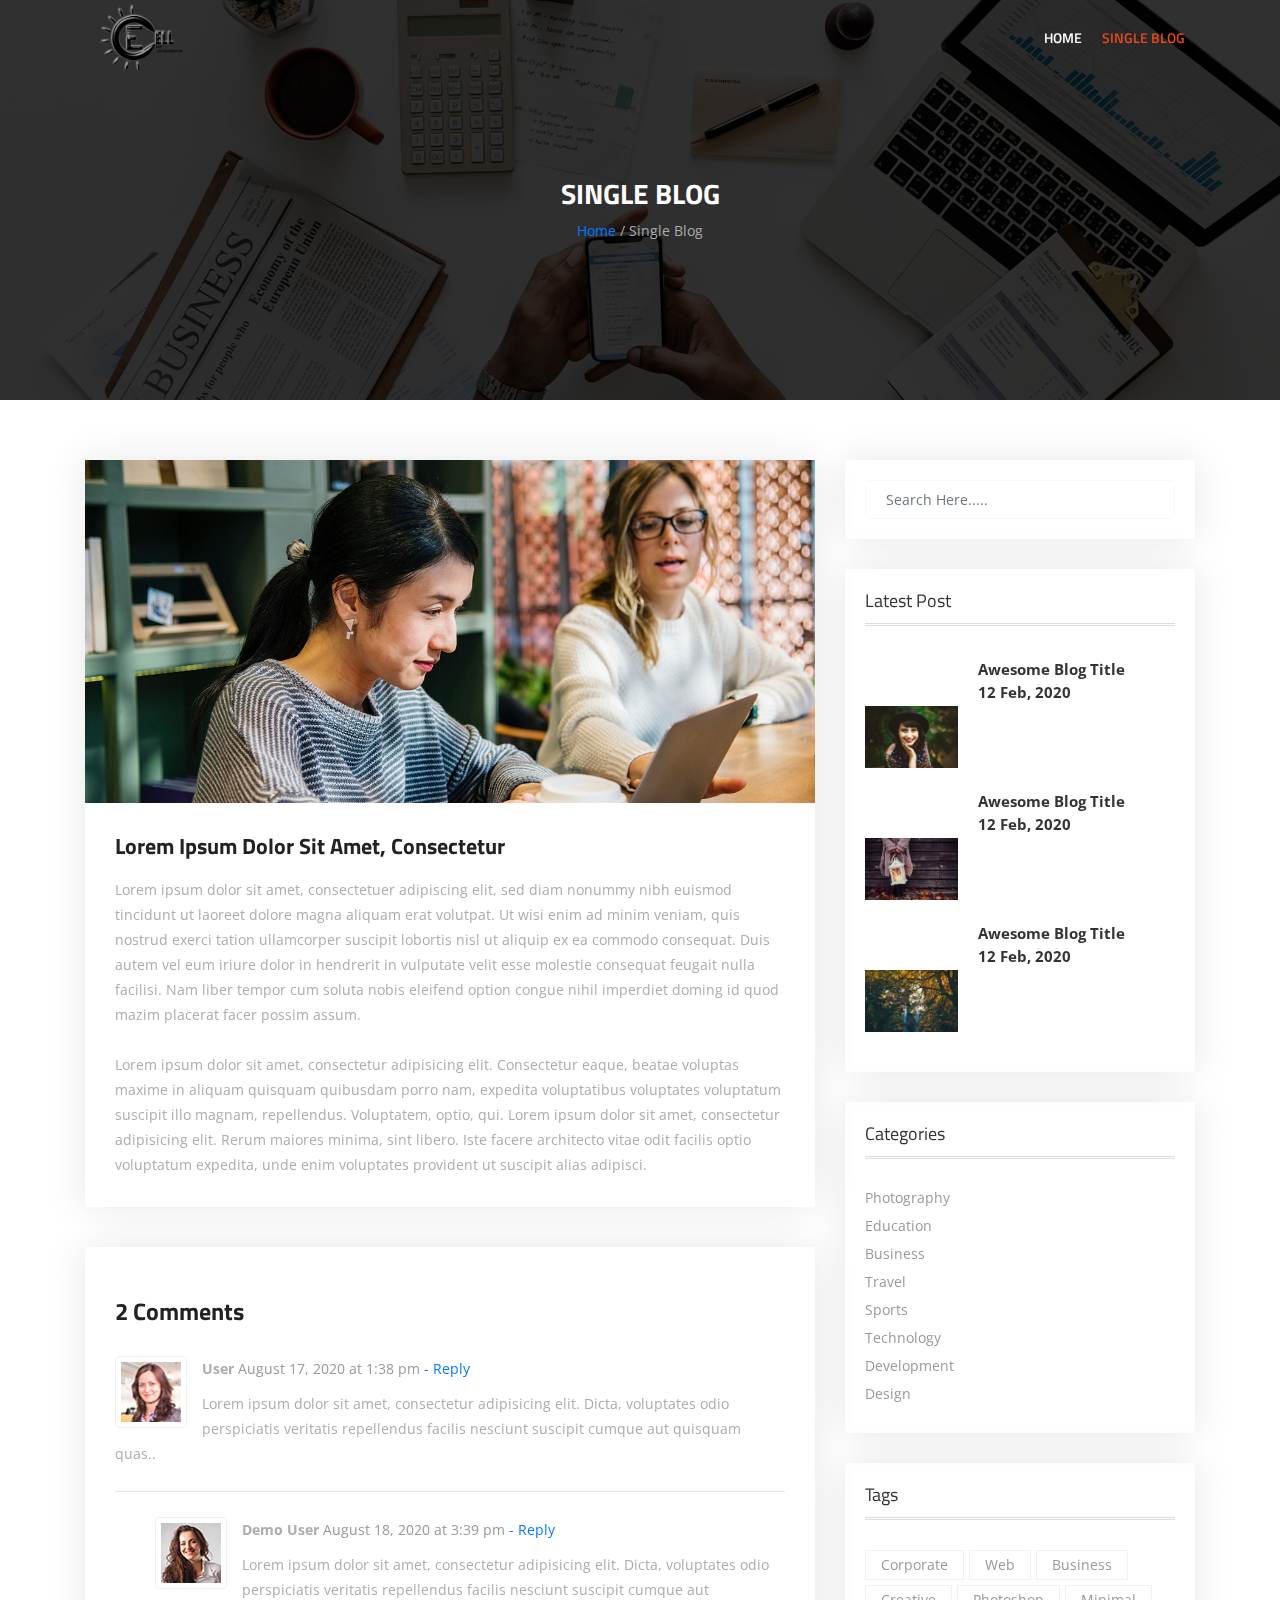
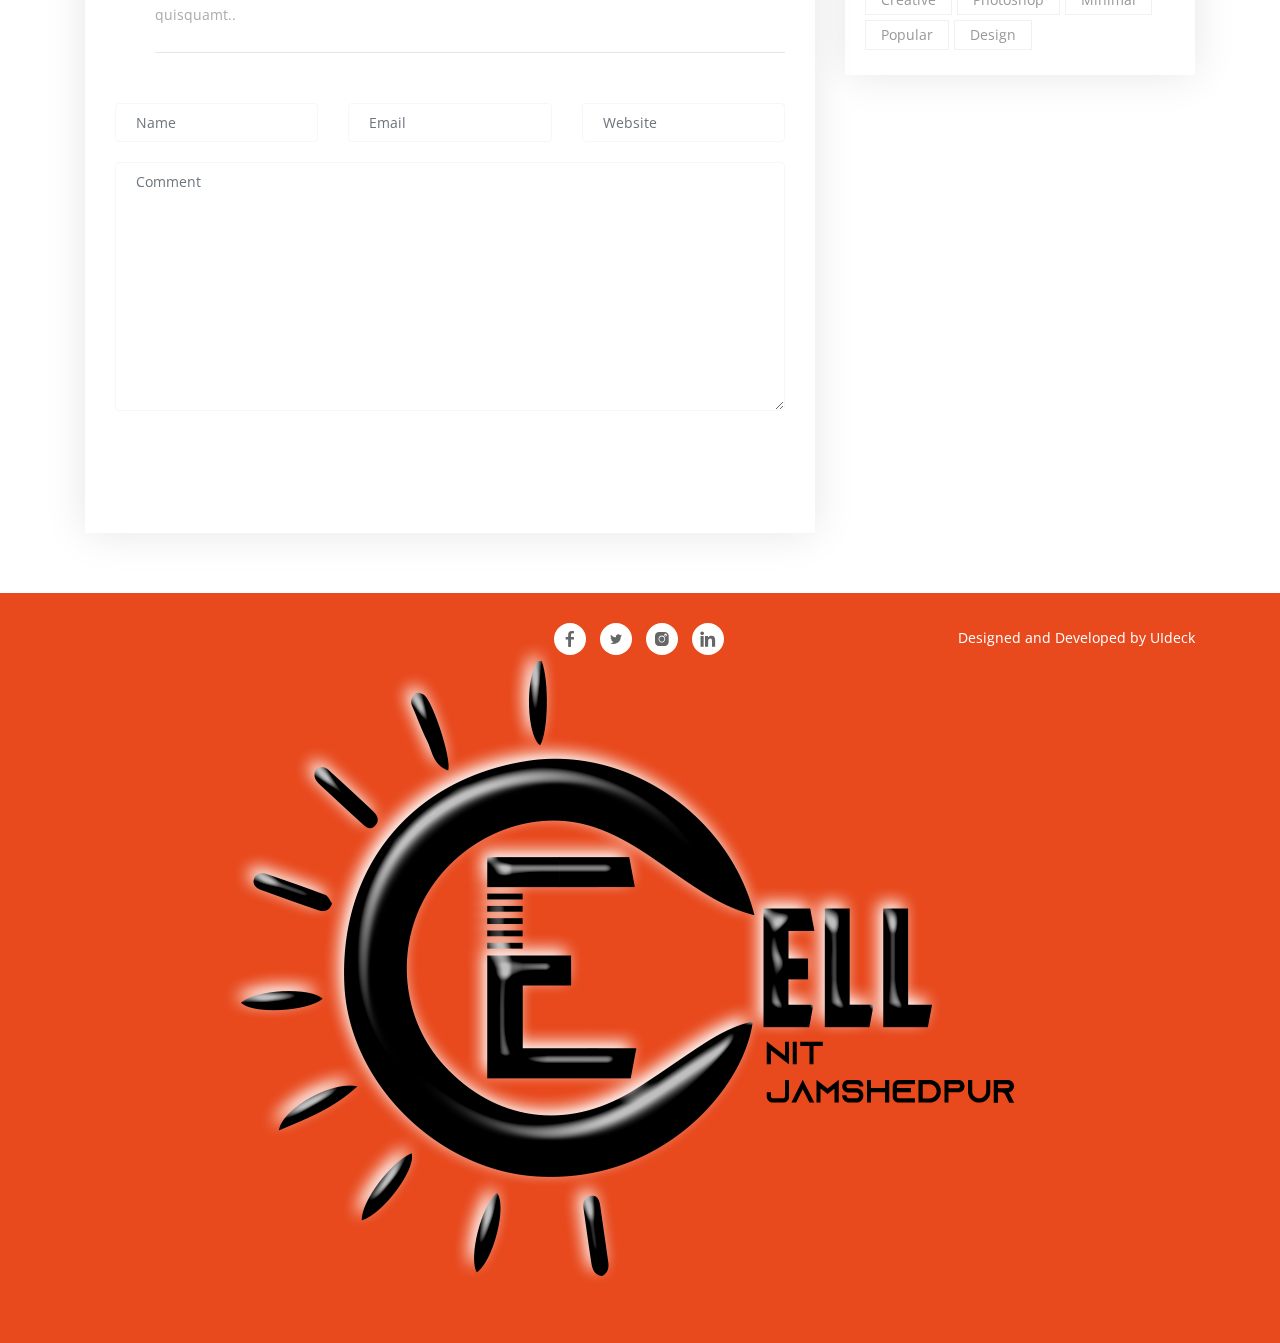
<file: single-post.html>
<!DOCTYPE html>
<html lang="en">
  <head>
    <!-- Required meta tags -->
    <meta charset="utf-8">
    <meta name="viewport" content="width=device-width, initial-scale=1, shrink-to-fit=no">

    <title>Stack - Bootstrap 4 Business Template</title>

    <!-- Bootstrap CSS -->
    <link rel="stylesheet" href="assets/css/bootstrap.min.css" >
    <!-- Icon -->
    <link rel="stylesheet" href="assets/fonts/line-icons.css">
    <!-- Slicknav -->
    <link rel="stylesheet" href="assets/css/slicknav.css">
    <!-- Owl carousel -->
    <link rel="stylesheet" href="assets/css/owl.carousel.min.css">
    <link rel="stylesheet" href="assets/css/owl.theme.css">
    
    <link rel="stylesheet" href="assets/css/magnific-popup.css">
    <link rel="stylesheet" href="assets/css/nivo-lightbox.css">
    <!-- Animate -->
    <link rel="stylesheet" href="assets/css/animate.css">
    <!-- Main Style -->
    <link rel="stylesheet" href="assets/css/main.css">
    <!-- Responsive Style -->
    <link rel="stylesheet" href="assets/css/responsive.css">

  </head>
  <body>

    <!-- Header Section Start -->
    <header id="hero-area">    
      <!-- Navbar Start -->
      <nav class="navbar navbar-expand-md bg-inverse fixed-top scrolling-navbar">
        <div class="container">
          <!-- Brand and toggle get grouped for better mobile display -->
          <a href="index.html" class="navbar-brand"><img src="assets/img/logo.png" height=75.5em alt=""></a>       
          <button class="navbar-toggler" type="button" data-toggle="collapse" data-target="#navbarCollapse" aria-controls="navbarCollapse" aria-expanded="false" aria-label="Toggle navigation">
            <i class="lni-menu"></i>
          </button>
          <div class="collapse navbar-collapse menu-white" id="navbarCollapse">
            <ul class="navbar-nav mr-auto w-100 justify-content-end clearfix">
              <li class="nav-item">
                <a class="nav-link" href="index.html">Home</a>
              </li> 
              <li class="nav-item">
                <a class="nav-link active" href="single-post.html">Single Blog</a>
              </li>  
            </ul>
          </div>
        </div>
      </nav>               
    </header>
    <!-- Header Section End --> 

    <!-- Page header Start -->
    <section class="page-header">
      <div class="container">      
        <div class="row justify-content-md-center">
          <div class="col-md-12">
            <div class="breadcrumb-wrapper text-center">
              <h2>Single Blog</h2>
              <p><a href="index.html">Home </a>/ Single Blog</p>
            </div>
          </div>
        </div> 
      </div> 
    </section>
    <!-- Page header End -->
    
    <!-- Blog Section Start  -->
    <div id="blog-single">
      <div class="container">
        <div class="row">
          <div class="col-lg-8 col-md-12 col-xs-12">
            <div class="blog-post">
              <div class="post-thumb">
                <img src="assets/img/blog/blog-1-big.jpg" alt="">
              </div>
              <div class="post-content">
                <h3>Lorem Ipsum Dolor Sit Amet, Consectetur</h3>
                <p>Lorem ipsum dolor sit amet, consectetuer adipiscing elit, sed diam nonummy nibh euismod tincidunt ut laoreet dolore magna aliquam erat volutpat. Ut wisi enim ad minim veniam, quis nostrud exerci tation ullamcorper suscipit lobortis nisl ut aliquip ex ea commodo consequat. Duis autem vel eum iriure dolor in hendrerit in vulputate velit esse molestie consequat feugait nulla facilisi. Nam liber tempor cum soluta nobis eleifend option congue nihil imperdiet doming id quod mazim placerat facer possim assum.</p>
                <br>
                <p>Lorem ipsum dolor sit amet, consectetur adipisicing elit. Consectetur eaque, beatae voluptas maxime in aliquam quisquam quibusdam porro nam, expedita voluptatibus voluptates voluptatum suscipit illo magnam, repellendus. Voluptatem, optio, qui. Lorem ipsum dolor sit amet, consectetur adipisicing elit. Rerum maiores minima, sint libero. Iste facere architecto vitae odit facilis optio voluptatum expedita, unde enim voluptates provident ut suscipit alias adipisci.</p>          
              </div>
            </div>
            <div class="blog-comment">
                <h4>2 Comments</h4>
                <ul class="comment-list">
                  <li class="comment">
                    <div class="the-comment">
                      <div class="avatar">
                        <img src="assets/img/blog/avater-1.jpg" alt="">
                      </div>
                      <div class="comment-box">
                        <div class="comment-author">
                          <strong>User</strong><span class="meta"> August 17, 2020 at 1:38 pm</span><a class="comment-reply-link" href="#"> - Reply</a>
                        </div>
                        <div class="comment-text">
                          <p>Lorem ipsum dolor sit amet, consectetur adipisicing elit. Dicta, voluptates odio perspiciatis veritatis repellendus facilis nesciunt suscipit cumque aut quisquam quas..</p>
                        </div>
                      </div>
                    </div>
                    
                    <ul class="children">
                      <li class="comment">
                        <div class="the-comment">
                          <div class="avatar">
                            <img src="assets/img/blog/avater-2.jpg" alt="">
                          </div>
                          <div class="comment-box">
                            <div class="comment-author">
                              <strong>Demo User</strong> <span class="meta">August 18, 2020 at 3:39 pm</span><a class="comment-reply-link" href="#"> - Reply</a>
                            </div>
                            <div class="comment-text">
                              <p>Lorem ipsum dolor sit amet, consectetur adipisicing elit. Dicta, voluptates odio perspiciatis veritatis repellendus facilis nesciunt suscipit cumque aut quisquamt..</p>
                            </div>
                          </div>
                        </div>
                      </li>
                    </ul>
                  </li>
                </ul>
              <form id="comment-form">
                <div class="row">
                  <div class="col-md-4">
                    <div class="form-group">
                      <input type="text" class="form-control" id="name" name="name" placeholder="Name">
                    </div>                                 
                  </div>
                  <div class="col-md-4">
                    <div class="form-group">
                      <input type="text" class="form-control" id="Email" name="Email" placeholder="Email">
                    </div>                                 
                  </div>
                  <div class="col-md-4">
                    <div class="form-group">
                      <input type="text" class="form-control" id="Website" name="Website" placeholder="Website">
                    </div>                                 
                  </div>
                  <div class="col-md-12">
                    <div class="form-group"> 
                      <textarea class="form-control" id="message" placeholder="Comment" rows="11"></textarea>
                    </div>
                    <div class="submit-button">
                      <button class="btn btn-common" type="submit">Post comment</button>
                    </div>
                  </div>
                </div>
              </form>
            </div>
          </div>
          <div class="col-lg-4 col-md-12 col-xs-12">
            <div class="widgets">
              <div class="search-input single-widget">
                <input type="text" class="form-control" placeholder="Search Here.....">
              </div>
              <div class="widget-latest-post single-widget">
                <h4>Latest Post</h4>
                <ul class="latest-post">
                  <li class="single-latest-post">
                    <div class="latest-post-img">
                      <a href="#"><img src="assets/img/blog/1.jpg" class="img-fluid" alt="Blog-image"></a>
                    </div>
                    <h5><a href="single-blog.html">Awesome Blog Title</a></h5>
                    <p><a href="#">12 Feb, 2020</a></p>
                  </li>
                  <li class="single-latest-post">
                    <div class="latest-post-img">
                      <a href="#"><img src="assets/img/blog/2.jpg" class="img-fluid" alt="Blog-image"></a>
                    </div>
                    <h5><a href="single-blog.html">Awesome Blog Title</a></h5>
                    <p><a href="#">12 Feb, 2020</a></p>
                  </li>
                  <li class="single-latest-post">
                    <div class="latest-post-img">
                      <a href="#"><img src="assets/img/blog/3.jpg" class="img-fluid" alt="Blog-image"></a>
                    </div>
                    <h5><a href="single-blog.html">Awesome Blog Title</a></h5>
                    <p><a href="#">12 Feb, 2020</a></p>
                  </li>
                </ul>
              </div>
              <div class="categories single-widget">
                <h4>Categories</h4>
                <ul>
                  <li><a href="#">Photography</a></li>
                  <li><a href="#">Education</a></li>
                  <li><a href="#">Business</a></li>
                  <li><a href="#">Travel</a></li>
                  <li><a href="#">Sports</a></li>
                  <li><a href="#">Technology</a></li>
                  <li><a href="#">Development</a></li>
                  <li><a href="#">Design</a></li>
                </ul>
              </div>
              <div class="tags single-widget">
                <h4>Tags</h4>
                <ul>
                  <li><a href="#">Corporate</a></li>
                  <li><a href="#">Web</a></li>
                  <li><a href="#">Business</a></li>
                  <li><a href="#">Creative</a></li>
                  <li><a href="#">Photoshop</a></li>
                  <li><a href="#">Minimal</a></li>
                  <li><a href="#">Popular</a></li>
                  <li><a href="#">Design</a></li>
                </ul>
              </div>
            </div>
          </div>
        </div>
      </div>
    </div>
    <!-- Blog Section End  -->

    <!-- Copyright Section Start -->
    <div class="copyright">
      <div class="container">
        <div class="row">
          <div class="col-lg-4 col-md-3 col-xs-12">
            <div class="footer-logo">
              <img src="assets/img/logo.png" alt="">
            </div>
          </div>
          <div class="col-lg-4 col-md-4 col-xs-12">     
            <div class="social-icon text-center">
              <a class="facebook" href="#"><i class="lni-facebook-filled"></i></a>
              <a class="twitter" href="#"><i class="lni-twitter-filled"></i></a>
              <a class="instagram" href="#"><i class="lni-instagram-filled"></i></a>
              <a class="linkedin" href="#"><i class="lni-linkedin-filled"></i></a>
            </div>
          </div>
          <div class="col-lg-4 col-md-5 col-xs-12">
            <p class="float-right">Designed and Developed by <a href="http://uideck.com" rel="nofollow">UIdeck</a></p>
          </div> 
        </div>
      </div>
    </div>
    <!-- Copyright Section End -->

    <!-- Go to Top Link -->
    <a href="#" class="back-to-top">
      <i class="lni-arrow-up"></i>
    </a>
    
    <!-- Preloader -->
    <div id="preloader">
      <div class="loader" id="loader-1"></div>
    </div>
    <!-- End Preloader -->
    
    <!-- jQuery first, then Popper.js, then Bootstrap JS -->
    <script src="assets/js/jquery-min.js"></script>
    <script src="assets/js/popper.min.js"></script>
    <script src="assets/js/bootstrap.min.js"></script>
    <script src="assets/js/owl.carousel.min.js"></script>
    <script src="assets/js/jquery.mixitup.js"></script>
    <script src="assets/js/wow.js"></script>
    <script src="assets/js/jquery.nav.js"></script>
    <script src="assets/js/scrolling-nav.js"></script>
    <script src="assets/js/jquery.easing.min.js"></script>
    <script src="assets/js/jquery.counterup.min.js"></script>  
    <script src="assets/js/nivo-lightbox.js"></script>     
    <script src="assets/js/jquery.magnific-popup.min.js"></script>     
    <script src="assets/js/waypoints.min.js"></script>   
    <script src="assets/js/jquery.slicknav.js"></script>
    <script src="assets/js/main.js"></script>
    <script src="assets/js/form-validator.min.js"></script>
    <script src="assets/js/contact-form-script.min.js"></script>
      
  </body>
</html>
</file>
<file: assets/css/main.css>
@import url("https://fonts.googleapis.com/css?family=Open+Sans|Titillium+Web:600,700");
html {
  overflow-x: hidden;
}

body {
  background: #fff;
  font-size: 14px;
  font-weight: 400;
  font-family: 'Open Sans', sans-serif;
  -webkit-box-sizing: border-box;
  -moz-box-sizing: border-box;
  box-sizing: border-box;
  -webkit-font-smoothing: subpixel-antialiased;
  color: #abacae;
  line-height: 25px;
  -webkit-backface-visibility: hidden;
  backface-visibility: hidden;
  overflow-x: hidden;
}

h1, h2, h3, h4 {
  font-size: 38px;
  color: #222222;
  font-weight: 700;
  font-family: 'Titillium Web', sans-serif;
}

a {
  -webkit-transition: all 0.2s linear;
  -moz-transition: all 0.2s linear;
  -o-transition: all 0.2s linear;
  transition: all 0.2s linear;
}

.space-shower{
  margin:50px;
  min-height: 900px;
}
a:hover {
  text-decoration: none;
}

a a:focus {
  outline: none;
}

.container-team{
   margin-top: 100px;
   height:40%;

}

.bigg{
  font-size: 3rem;
}

#colr{
  color:#e8491d;
}
p {
  font-weight: 400;
  font-family: 'Open Sans', sans-serif;
  margin: 0px;
  font-size: 14px;
}

ul, ol {
  list-style: outside none none;
  margin: 0;
  padding: 0;
}

ul li, ol li {
  list-style: none;
}

a:not([href]):not([tabindex]) {
  color: #fff;
}

#subscript{
   padding: 3% 0% 2% 0%;
}
#team{
   background-color: #ebe7e7;
   opacity: 10%;
}
.img-fluid{
  margin-top:50px;
}
#smal{
  height:20%;
  width:20%;
  margin-bottom: 50px;
}

.nit-jsr{
  background-image: url("https://static.careers360.mobi/media/presets/720X480/colleges/social-media/media-gallery/146/2017/11/2/NIT-Jamshedpur-1.jpg");
  background-repeat: no-repeat;
  background-size: cover;
   background-position: center;
  filter: blur(0px);
  -webkit-filter: blur(0px);
}
.text-img{
  filter: none;
}
.mb-4{
  color:#fff;
  font-weight:bold;
  font-size: 1.1rem;
}

.greyish{
  color:gray;
  font-weight:bold;
}
.section-header {
  margin-bottom: 30px;
}

.section-header p {
  text: center;
  font-weight: 400;
  line-height: 26px;
}

.section-title {
  font-size: 30px;
  color: #222222;
  display: inline-block;
  font-weight: 700;
  text-transform: uppercase;
  position: relative;
}

.padding-none {
  padding: 0px;
}

.bg-gray {
  background-image: url("assets/img/bussiness.jpg");

}

.overlay {
  position: absolute;
  width: 100%;
  height: 100%;
  top: 0px;
  left: 0px;
  background: rgba(15, 17, 27, 0.8);
}

.btn {
  font-size: 14px;
  padding: 10px 30px;
  cursor: pointer;
  font-weight: 400;
  color: #fff;
  border-radius: 30px;
  -webkit-transition: all 0.2s linear;
  -moz-transition: all 0.2s linear;
  -o-transition: all 0.2s linear;
  transition: all 0.2s linear;
  display: inline-block;
}

.btn:focus,
.btn:active {
  box-shadow: none;
  outline: none;
  color: #fff;
}

.btn-common {
  background-color: #e8491d;
  position: relative;
  z-index: 1;
  text-transform: uppercase;
}

.btn-common:hover {
  color: #fff;
  background-color: #222;
  box-shadow: 0 6px 22px rgba(0, 0, 0, 0.1);
  transition: all .2s ease-in-out;
  -moz-transition: all .2s ease-in-out;
  -webkit-transition: all .2s ease-in-out;
}

.btn-border {
  color: #e8491d;
  background-color: transparent;
  border: 1px solid #e8491d;
  border-radius: 30px;
  text-transform: uppercase;
}

.btn-border:hover {
  color: #fff;
  border-color: #e8491d;
  background-color: #e8491d;
}

.btn-border:focus {
  color: #fff;
  border-color: #e8491d;
  background-color: #e8491d;
}

.btn-lg {
  padding: 14px 33px;
  text-transform: uppercase;
  font-size: 16px;
}

.btn-rm {
  padding: 7px 18px;
  text-transform: capitalize;
}

button:focus {
  outline: none !important;
}

.icon-close, .icon-check {
  color: #e8491d;
}

.social-icon a {
  color: #666;
  background: #fff;
  width: 32px;
  height: 32px;
  line-height: 34px;
  display: inline-block;
  text-align: center;
  border-radius: 100%;
  font-size: 16px;
  margin: 15px 6px 12px 4px;
  transition: all 0.3s ease-in-out 0s;
  -moz-transition: all 0.3s ease-in-out 0s;
  -webkit-transition: all 0.3s ease-in-out 0s;
  -o-transition: all 0.3s ease-in-out 0s;
}

.social-icon a:hover {
  color: #fff !important;
}

.social-icon .facebook:hover {
  background: #3b5999;
}

.social-icon .twitter:hover {
  background: #4A9CEC;
}

.social-icon .instagram:hover {
  background: #D6274D;
}

.social-icon .linkedin:hover {
  background: #1260A2;
}

.social-icon .google:hover {
  background: #CE332A;
}

/* ScrollToTop */
a.back-to-top {
  display: none;
  position: fixed;
  bottom: 18px;
  right: 15px;
  text-decoration: none;
}

a.back-to-top i {
  display: block;
  font-size: 22px;
  width: 40px;
  height: 40px;
  line-height: 40px;
  color: #fff;
  background: #e8491d;
  border-radius: 30px;
  text-align: center;
  transition: all 0.2s ease-in-out;
  -moz-transition: all 0.2s ease-in-out;
  -webkit-transition: all 0.2s ease-in-out;
  -o-transition: all 0.2s ease-in-out;
  box-shadow: 0 0 4px rgba(0, 0, 0, 0.14), 0 4px 8px rgba(0, 0, 0, 0.28);
}

a.back-to-top:hover, a.back-to-top:focus {
  text-decoration: none;
}

/* Preloader */
#preloader {
  position: fixed;
  top: 0;
  left: 0;
  right: 0;
  bottom: 0;
  background-color: #fff;
  z-index: 9999999;
}

.loader {
  top: 50%;
  width: 50px;
  height: 50px;
  border-radius: 100%;
  position: relative;
  margin: 0 auto;
}

#loader-1:before, #loader-1:after {
  content: "";
  position: absolute;
  top: -10px;
  left: -10px;
  width: 100%;
  height: 100%;
  border-radius: 100%;
  border: 7px solid transparent;
  border-top-color: #e8491d;
}

#loader-1:before {
  z-index: 100;
  animation: spin 1s infinite;
}

#loader-1:after {
  border: 7px solid #f2f2f2;
}

@keyframes spin {
  0% {
    -webkit-transform: rotate(0deg);
    -ms-transform: rotate(0deg);
    -o-transform: rotate(0deg);
    transform: rotate(0deg);
  }
  100% {
    -webkit-transform: rotate(360deg);
    -ms-transform: rotate(360deg);
    -o-transform: rotate(360deg);
    transform: rotate(360deg);
  }
}

.section-padding {
  padding: 60px 0;
}

hr {
  border-top: 1px dotted #ddd;
}

.feature-bg {
  background: #e8491d;
}

.text-wrapper {
  height: 100%;
  display: table;
  padding: 0 80px 0 100px;
}

.text-wrapper > div {
  vertical-align: middle;
  display: table-cell;
}

.feature-thumb {
  padding: 40px 0;
}

.feature-item {
  padding: 30px;
}

.feature-item .icon {
  float: left;
  border: 1px solid #fff;
  width: 80px;
  height: 80px;
  text-align: center;
  border-radius: 50%;
  transition: all .6s ease;
  -moz-transition: all .6s ease;
  -webkit-transition: all .6s ease;
}

.feature-item .icon i {
  font-size: 36px;
  color: #fff;
  line-height: 80px;
}

.feature-content {
  color: #fff;
  margin-left: 100px;
}

.feature-content h3 {
  color: #fff;
  text-transform: uppercase;
  font-size: 18px;
}

.feature-item:hover .icon {
  background: #fff;
}

.feature-item:hover .icon i {
  color: #e8491d;
}

/* Services Item */
.services-item {
  background: #fff;
  margin: 15px 0;
  padding: 30px;
  border-radius: 4px;
  text-align: left;
  box-shadow: 0px 0px 40px 0px rgba(0, 0, 0, 0.1);
  transition: all 0.3s ease-in-out 0s;
  -moz-transition: all 0.3s ease-in-out 0s;
  -webkit-transition: all 0.3s ease-in-out 0s;
  -o-transition: all 0.3s ease-in-out 0s;
}

.services-item .icon i {
  font-size: 42px;
  color: #e8491d;
}

.services-item .services-content h3 {
  font-weight: 600;
  text-transform: uppercase;
  margin-bottom: 10px;
}

.services-item .services-content h3 a {
  font-size: 18px;
  color: #35424a;
}

.services-item .services-content h3 a:hover {
  color: #e8491d;
}
.overdisp{
  max-height: 350px;
  overflow: hidden;
  text-overflow: ellipsis;
  padding-bottom: 100px;
}
/* .overdisp:hover{
  overflow: visible; 
  white-space: normal; 
  width: auto;
  position: relative;
  z-index: 3;
} */
.services-item:hover {
  box-shadow: 0 20px 30px 0 rgba(0, 0, 0, 0.08);
  background:wheat;
}

#back{
  background: url(assets/img/bussiness.jpg);
  background-position: center center;
  background-size: cover;
  position: relative;
  z-index: 1;
}


/* Container Outside Shape */
.container-outside {
  position: absolute;
  top: 0;
  right: 0;
  width: 47.1%;
  height: 100%;
  background: #e8491d;
  overflow: hidden;
}

.heading {
  padding-left: 30px;
}

.d-table {
  display: table;
  width: 100%;
  height: 100%;
}

.dt-cell {
  display: table-cell;
  vertical-align: middle;
}

.skill-area img {
  border-radius: 4px;
}

.skills-section {
  margin-top: 30px;
}

.skills-section .progress-box h5 {
  color: #222222;
  font-size: 14px;
  text-transform: uppercase;
  font-weight: 600;
}

.skills-section .progress {
  background: #f9f9f9;
  height: 10px;
  margin-bottom: 30px;
}

.skills-section .progress .progress-bar {
  background: #e8491d;
}

.navbar-brand {
  position: relative;
  padding: 0px;
}

.top-nav-collapse {
  background: #fff;
  z-index: 999999;
  top: 0px !important;
  box-shadow: 0px 3px 6px 3px rgba(0, 0, 0, 0.06);
  -webkit-animation-duration: 1s;
  animation-duration: 1s;
  background: #fff !important;
}

.top-nav-collapse .navbar-brand {
  top: 0px;
}

.top-nav-collapse .navbar-nav .nav-link {
  color: #35424a !important;
  margin-top: 0px !important;
  margin-bottom: 0px !important;
}

.top-nav-collapse .navbar-nav .nav-link:hover {
  cursor: pointer;
  color: #e8491d !important;
}

.top-nav-collapse .navbar-nav li.active a.nav-link {
  color: #e8491d !important;
}

.indigo {
  background: transparent;
}

.menu-bg {
  background: transparent;
}

.navbar-expand-md .navbar-nav .nav-link i {
  font-size: 14px;
  margin-left: 5px;
  vertical-align: middle;
  -webkit-transition: all 0.3s ease-in-out;
  -moz-transition: all 0.3s ease-in-out;
  transition: all 0.3s ease-in-out;
}

.navbar-expand-md .navbar-nav .nav-link {
  font-family: 'Titillium Web', sans-serif;
  color: #35424a;
  font-weight: 600;
  padding: 8px 10px;
  line-height: 40px;
  text-transform: uppercase;
  cursor: pointer;
  background: transparent;
  -webkit-transition: all 0.3s ease-in-out;
  -moz-transition: all 0.3s ease-in-out;
  transition: all 0.3s ease-in-out;
}

.navbar-expand-md .navbar-nav li a:hover,
.navbar-expand-md .navbar-nav li .active > a,
.navbar-expand-md .navbar-nav li a:focus {
  color: #e8491d;
  outline: none;
}

.navbar-expand-md .navbar-nav .active > .nav-link,
.navbar-expand-md .navbar-nav .nav-link.active,
.navbar-expand-md .navbar-nav .nav-link.open,
.navbar-expand-md .navbar-nav .open > .nav-link {
  color: #e8491d !important;
}

.navbar-expand-md .navbar-nav .nav-link:focus,
.navbar-expand-md .navbar-nav .nav-link:hover {
  color: #e8491d !important;
}

.navbar {
  padding: 0;
}

.navbar li.active a.nav-link {
  color: #e8491d;
}

.menu-white .navbar-nav .nav-link {
  color: #fff;
}

.dropdown-toggle::after {
  display: none;
}

.dropdown-menu {
  margin: 0;
  padding: 0;
  display: none;
  position: absolute;
  z-index: 99;
  min-width: 210px;
  background-color: #fff;
  white-space: nowrap;
  border-radius: 4px;
  -webkit-box-shadow: 0 6px 12px rgba(0, 0, 0, 0.175);
  box-shadow: 0 6px 12px rgba(0, 0, 0, 0.175);
  animation: fadeIn 0.4s;
  -webkit-animation: fadeIn 0.4s;
  -moz-animation: fadeIn 0.4s;
  -o-animation: fadeIn 0.4s;
  -ms-animation: fadeIn 0.4s;
}

.dropdown-menu:before {
  content: "";
  display: inline-block;
  position: absolute;
  bottom: 100%;
  left: 20%;
  margin-left: -5px;
  border-right: 10px solid transparent;
  border-left: 10px solid transparent;
  border-bottom: 10px solid #fff;
}

.dropdown:hover .dropdown-menu {
  display: block;
  position: absolute;
  text-align: left;
  top: 100%;
  border: none;
  animation: fadeIn 0.4s;
  -webkit-animation: fadeIn 0.4s;
  -moz-animation: fadeIn 0.4s;
  -o-animation: fadeIn 0.4s;
  -ms-animation: fadeIn 0.4s;
}

.dropdown .dropdown-menu .dropdown-item {
  width: 100%;
  padding: 10px 20px;
  font-size: 14px;
  color: #333;
  border-bottom: 1px solid #f1f1f1;
  text-decoration: none;
  display: inline-block;
  float: left;
  clear: both;
  position: relative;
  outline: 0;
  transition: all 0.3s ease-in-out;
  -webkit-transition: all 0.3s ease-in-out;
  -moz-transition: all 0.3s ease-in-out;
  -o-transition: all 0.3s ease-in-out;
  -ms-transition: all 0.3s ease-in-out;
}

.dropdown .dropdown-menu .dropdown-item:last-child {
  border-bottom: none;
  border-bottom-left-radius: 4px;
  border-bottom-right-radius: 4px;
}

.dropdown .dropdown-menu .dropdown-item:first-child {
  border-top-left-radius: 4px;
  border-top-right-radius: 4px;
}

.dropdown .dropdown-item:focus,
.dropdown .dropdown-item:hover,
.dropdown .dropdown-item.active {
  color: #e8491d;
  background: #f7f7f7;
}

.dropdown-item.active, .dropdown-item:active {
  background: transparent;
}

.fadeInUpMenu {
  -webkit-animation-name: fadeInUpMenu;
  animation-name: fadeInUpMenu;
}

/* ==========================================================================
3. Hero Area
========================================================================== */
#hero-area {
  color: #fff;
  overflow: hidden;
  position: relative;
  background: url(../img/hero-bg.png);
}

#hero-area .contents {
  padding: 50px 0px 50px;
}

#hero-area .contents .head-title {
  color: #35424a;
  text-transform: uppercase;
  font-size: 30px;
  line-height: 48px;
  font-weight: 700;
  margin-bottom: 30px;
}

/* Team Item */
.team-item:hover {
  box-shadow: 0 20px 30px 0 rgba(0, 0, 0, 0.08);
}

.team-item {
  margin: 15px 0;
  border-radius: 0px;
  box-shadow: 0px 0px 40px 0px rgba(0, 0, 0, 0.1);
  transition: all 0.3s ease-in-out 0s;
  -moz-transition: all 0.3s ease-in-out 0s;
  -webkit-transition: all 0.3s ease-in-out 0s;
  -o-transition: all 0.3s ease-in-out 0s;
}

.team-item .team-img {
  position: relative;
  cursor: pointer;
  overflow: hidden;
  border-radius: 0px;
}

.team-item .team-overlay {
  height: 100%;
  position: absolute;
  top: 0;
  background: rgba(255, 255, 255, 0.8);
  opacity: 0;
  width: 100%;
  border-radius: 0px;
  transition: all 0.3s ease-in-out 0s;
  -moz-transition: all 0.3s ease-in-out 0s;
  -webkit-transition: all 0.3s ease-in-out 0s;
  -o-transition: all 0.3s ease-in-out 0s;
}

.team-item .overlay-social-icon {
  color: #fff;
  top: 45%;
  position: absolute;
  display: table-cell;
  margin: 0 auto;
  width: 100%;
  transition: all 0.3s ease-in-out 0s;
  -moz-transition: all 0.3s ease-in-out 0s;
  -webkit-transition: all 0.3s ease-in-out 0s;
  -o-transition: all 0.3s ease-in-out 0s;
}

.team-item .overlay-social-icon .social-icons {
  padding-left: 0;
  transition: all 0.3s ease-in-out 0s;
  -moz-transition: all 0.3s ease-in-out 0s;
  -webkit-transition: all 0.3s ease-in-out 0s;
  -o-transition: all 0.3s ease-in-out 0s;
}

.team-item .overlay-social-icon .social-icons li {
  display: inline-block;
  margin: 0 4px;
}

.team-item .overlay-social-icon .social-icons li a {
  letter-spacing: 0px;
  outline: 0 !important;
}

.team-item .overlay-social-icon .social-icons li a i {
  font-size: 20px;
  color: #fff;
  width: 36px;
  height: 36px;
  background: #e8491d;
  display: block;
  border-radius: 30px;
  line-height: 36px;
  transition: all 0.3s ease-in-out 0s;
  -moz-transition: all 0.3s ease-in-out 0s;
  -webkit-transition: all 0.3s ease-in-out 0s;
  -o-transition: all 0.3s ease-in-out 0s;
}

.team-item .overlay-social-icon .social-icons li a:hover .lni-facebook-filled {
  background: #3B5998;
}

.team-item .overlay-social-icon .social-icons li a:hover .lni-twitter-filled {
  background: #00aced;
}

.team-item .overlay-social-icon .social-icons li a:hover .lni-instagram-filled {
  background: #fb3958;
}

.team-item .info-text {
  padding: 15px 20px;
  background: #fff;
}

.team-item .info-text h3 {
  font-size: 16px;
  text-transform: uppercase;
  font-weight: 700;
  margin-bottom: 5px;
}

.team-item .info-text h3 a {
  color: #333;
}

.team-item .info-text h3 a:hover {
  color: #e8491d;
}

.team-item .info-text p {
  margin: 0;
  color: #888;
}

.team-item:hover .team-overlay {
  opacity: 1;
}

/* ==========================================================================
 Counter Section Style
 ========================================================================== */
#counter {
  background: url(../img/count-bg.jpg);
  background-position: center center;
  background-size: cover;
  position: relative;
  z-index: 1;
}

#counter .counter-text {
  height: 100%;
  width: 100%;
  display: table;
}

#counter .counter-text > div {
  vertical-align: middle;
  display: table-cell;
}

#counter .counter-text h3 {
  font-size: 30px;
  font-weight: 700;
  margin-bottom: 20px;
}

#counter .counter-text .desc-text p {
  margin-bottom: 15px;
}

#counter .counter-box {
  padding: 20px 15px;
  background: rgba(255, 255, 255, 0.1) none repeat scroll 0 0;
  overflow: hidden;
  border-radius: 0px;
  box-shadow: 0px 9px 16px 0px rgba(225, 225, 225, 0.004);
  text-align: center;
  position: relative;
}

#counter .counter-box .icon-o {
  color: #fff;
  margin-bottom: 20px;
}

#counter .counter-box .icon-o i {
  font-size: 42px;
}

#counter .counter-box h3 {
  color: #fff;
  font-size: 30px;
  font-weight: 700;
  padding-bottom: 10px;
  position: relative;
  transition: all 0.4s ease-in-out;
  -moz-transition: all 0.4s ease-in-out;
  -webkit-transition: all 0.4s ease-in-out;
  -o-transition: all 0.4s ease-in-out;
}

#counter .counter-box h3:before {
  position: absolute;
  content: '';
  height: 1px;
  width: 45px;
  left: 50%;
  bottom: 0;
  -webkit-transform: translateX(-50%);
  transform: translateX(-50%);
  background-color: #e5e5e5;
}

#counter .counter-box p {
  color: #fff;
  font-size: 16px;
}

/* ==========================================================================
   Video promo Style
   ========================================================================== */
.video-promo {
  position: relative;
  background: url(../img/bg-video.jpg);
}

.video-promo .video-promo-content {
  color: #fff;
  margin-bottom: 15px;
}

.video-promo .video-promo-content .video-popup {
  width: 80px;
  height: 80px;
  background: transparent;
  line-height: 80px;
  text-align: center;
  border: 3px solid #fff;
  color: #fff;
  border-radius: 50%;
  display: inline-block;
  font-size: 26px;
}

.video-promo .video-promo-content .video-popup:hover {
  background: #fff;
  color: #e8491d;
  box-shadow: 0px 8px 9px 0px rgba(96, 94, 94, 0.17);
}

.video-promo .video-promo-content h2 {
  color: #fff;
  font-size: 30px;
  text-transform: uppercase;
}

.video-promo .video-promo-content p {
  color: #fff;
}

.client-item-wrapper {
  text-align: center;
  padding: 15px;
}

.client-item-wrapper img {
  opacity: 0.5;
  filter: grayscale(100%);
  -webkit-filter: grayscale(100%);
  filter: gray;
  transition: all .6s ease;
  -moz-transition: all .6s ease;
  -webkit-transition: all .6s ease;
}

.client-item-wrapper:hover img {
  opacity: 1;
  filter: grayscale(0%);
  -webkit-filter: grayscale(0%);
}

#latest .text-content {
  height: 100%;
  display: table;
  padding-left: 60px;
  padding-right: 120px;
}

#latest .text-content > div {
  vertical-align: middle;
  display: table-cell;
}

/* ==========================================================================
   Portfolio Section
   ========================================================================== */
#portfolios {
  background: #f9f9f9;
  filter:grayscale();
  
}

#portfolios .mix {
  padding: 0px;
}

#portfolios .portfolio-item {
  padding: 10px;
}

#portfolio .mix {
  display: none;
}

.controls {
  text-align: center;
  padding: 0px 0px 20px;
}

.controls .active {
  color: #e8491d !important;
  border-color: #e8491d;
  background: transparent;
}

.controls .btn {
  text-transform: uppercase;
  margin: 2px;
}

.controls:hover {
  color: #fff;
  cursor: pointer;
}

.shot-item {
  width: 100%;
  height: 100%;
  overflow: hidden;
  position: relative;
}

.shot-item img {
  width: 100%;
  height: 100%;
  transition: all .6s ease;
  -moz-transition: all .6s ease;
  -webkit-transition: all .6s ease;
}

.shot-item .single-content {
  background-color: rgba(22, 26, 39, 0.7);
  height: 100%;
  left: 0;
  opacity: 0;
  position: absolute;
  top: 0;
  transition: all .6s ease;
  -moz-transition: all .6s ease;
  -webkit-transition: all .6s ease;
  width: 100%;
}

.shot-item .single-content .fancy-table {
  display: table;
  height: 100%;
  left: 0;
  position: relative;
  top: 0;
  width: 100%;
  z-index: 2;
}

.shot-item .single-content .fancy-table .table-cell {
  display: table-cell;
  vertical-align: middle;
  text-align: center;
}

.shot-item .single-content .zoom-icon {
  margin-bottom: 15px;
}

.shot-item .single-content .zoom-icon a i {
  color: #fff;
  font-size: 22px;
  background: #e8491d;
  width: 48px;
  height: 48px;
  display: block;
  line-height: 48px;
  margin: 0 auto;
  border-radius: 30px;
}

.shot-item .single-content a {
  color: #fff;
  text-transform: uppercase;
  font-size: 20px;
  font-weight: 600;
  font-family: 'Titillium Web', sans-serif;
}

.shot-item:hover img {
  -webkit-transform: scale(1.1);
  -ms-transform: scale(1.1);
  transform: scale(1.1);
}

.shot-item:hover .single-content {
  opacity: 1;
}

.shot-item:hover .single-content a {
  margin-bottom: 0;
}

/* ==========================================================================
   Pricing Table Style
   ========================================================================== */
#pricing {
  text-align: center;
}

#pricing .title {
  padding-top: 25px;
  padding-bottom: 25px;
  background: #e8491d;
  border-top-right-radius: 4px;
  border-top-left-radius: 4px;
}

#pricing .title h3 {
  text-transform: uppercase;
  color: #fff;
  font-size: 18px;
  margin-bottom: 0px;
}

#pricing .table {
  margin-top: 15px;
  padding-bottom: 30px;
  border-radius: 4px;
  box-shadow: 0px 0px 40px 0px rgba(0, 0, 0, 0.1);
  -webkit-transition: all .3s linear;
  -moz-transition: all .3s linear;
  -ms-transition: all .3s linear;
  -o-transition: all .3s linear;
  transition: all .3s linear;
}

#pricing .table .icon {
  padding-top: 30px;
}

#pricing .table .icon i {
  color: #e8491d;
  font-size: 42px;
}

#pricing .table .pricing-header {
  position: relative;
  padding-bottom: 20px;
  text-align: center;
}

#pricing .table .pricing-header .price-value {
  font-family: 'Titillium Web', sans-serif;
  font-size: 30px;
  color: #222222;
  position: relative;
  text-align: center;
  font-weight: 700;
  padding: 30px 0;
  border-bottom: 1px solid #f1f1f1;
}

#pricing .table .pricing-header .price-value sup {
  font-size: 18px;
  font-weight: 600;
  top: -18px;
}

#pricing .table .pricing-header .price-value span {
  font-size: 14px;
  font-weight: 600;
}

#pricing .table .description {
  text-align: center;
  padding: 0px 50px;
  margin-bottom: 20px;
}

#pricing .table .description li {
  font-size: 14px;
  font-weight: 400;
  color: #abacae;
  padding-bottom: 15px;
}

#pricing .table:hover {
  background: #ffffff;
  box-shadow: 0 20px 30px 0 rgba(0, 0, 0, 0.08);
}

#pricing #active-tb {
  background: #ffffff;
  box-shadow: 0 20px 30px 0 rgba(0, 0, 0, 0.08);
}

#pricing #active-tb .title {
  background: #222222;
}

#pricing #active-tb .price-value {
  color: #e8491d;
}

#pricing #active-tb .btn-common {
  background: #222222;
}

#pricing .active {
  z-index: 99999;
}

/* ==========================================================================
  17. Blog 
   ========================================================================== */
#blog .blog-item-wrapper {
  background: #fff;
  border-radius: 4px;
  box-shadow: 0px 0px 40px 0px rgba(0, 0, 0, 0.1);
  -webkit-transition: transform 0.2s linear, -webkit-box-shadow 0.2s linear;
  -moz-transition: transform 0.2s linear, -moz-box-shadow 0.2s linear;
  transition: transform 0.2s linear, box-shadow 0.2s linear;
}

#blog .blog-item-wrapper:hover {
  box-shadow: 0 20px 30px 0 rgba(0, 0, 0, 0.08);
}

#blog .blog-item-wrapper:hover .blog-item-img:before {
  opacity: 1;
  height: 100%;
  width: 100%;
}

#blog .blog-item-img {
  position: relative;
  overflow: hidden;
  border-top-left-radius: 4px;
  border-top-right-radius: 4px;
}

#blog .blog-item-img img {
  width: 100%;
}

#blog .blog-item-text {
  padding: 20px;
}

#blog .blog-item-text h3 {
  font-size: 15px;
  font-weight: 600;
  display: block;
  text-transform: uppercase;
}

#blog .blog-item-text h3 a {
  color: #333;
}

#blog .blog-item-text h3 a:hover {
  color: #e8491d;
}

#blog .blog-item-text p {
  line-height: 25px;
  margin-bottom: 20px;
}

.meta-tags {
  margin-bottom: 10px;
}

.meta-tags span {
  color: #999;
  margin-right: 10px;
}

.meta-tags span i {
  margin-right: 5px;
}

.meta-tags span a {
  color: #999;
}

.meta-tags span a:hover {
  color: #e8491d;
}

.page-header {
  background-image: url(../img/page-header-bg.jpg);
  background-size: cover;
  background-position: center center;
  background-repeat: no-repeat;
  position: relative;
  height: 400px;
  width: 100%;
  margin: 0;
  padding: 0;
  z-index: 1;
}

.page-header::after {
  position: absolute;
  content: "";
  width: 100%;
  height: 100%;
  left: 0;
  top: 0;
  background-color: rgba(0, 0, 0, 0.8);
  z-index: -1;
}

.breadcrumb-wrapper {
  padding: 180px 0 100px;
}

.breadcrumb-wrapper h2 {
  color: #fff;
  font-size: 28px;
  font-weight: 700;
  line-height: 28px;
  margin-bottom: 10px;
  position: relative;
  text-transform: uppercase;
}

.breadcrumb-wrapper .breadcrumb-title p,
.breadcrumb-wrapper .breadcrumb-title a {
  color: #fff;
}

.breadcrumb-wrapper .breadcrumb-title p:hover,
.breadcrumb-wrapper .breadcrumb-title a:hover {
  color: #e8491d;
}

#blog-single {
  padding: 60px 0;
}

#blog-single .blog-post {
  background: #fff;
  box-shadow: 0px 0px 40px 0px rgba(0, 0, 0, 0.1);
  overflow: hidden;
  margin-bottom: 40px;
}

#blog-single .blog-post .post-thumb img {
  width: 100%;
}

#blog-single .blog-post .post-content {
  padding: 30px;
}

#blog-single .blog-post .post-content h3 {
  font-size: 22px;
  padding-bottom: 10px;
}

.blog-comment {
  background: #fff;
  box-shadow: 0px 0px 40px 0px rgba(0, 0, 0, 0.1);
  padding: 50px 30px;
  margin-top: 30px;
  overflow: hidden;
}

.blog-comment h4 {
  font-size: 24px;
  margin-bottom: 30px;
}

.blog-comment .comment-list {
  list-style: none;
  margin: 0;
  padding: 0;
  margin-bottom: 50px;
}

.blog-comment .comment-list .the-comment {
  border-bottom: 1px solid #e7e6e6;
  padding-bottom: 25px;
  margin-bottom: 25px;
}

.blog-comment .comment-list .children {
  padding-left: 40px;
}

.blog-comment .avatar {
  float: left;
  margin-right: 15px;
  padding: 5px;
  border-radius: 4px;
  background: #ffffff;
  border: 1px solid #f1f1f1;
}

.blog-comment .comment-author {
  margin-bottom: 10px;
}

.blog-comment .meta {
  margin-bottom: 10px;
  color: #999;
}

.post-meta {
  color: #fff;
  margin-top: 15px;
  margin-bottom: 15px;
}

.post-meta ul li {
  display: inline-block;
  margin-right: 8px;
  margin-left: 8px;
}

.post-meta ul li i {
  margin-right: 5px;
}

.post-meta ul li a {
  color: #fff;
}

.post-meta ul li a:hover {
  color: #e8491d;
}

.single-widget {
  margin-bottom: 30px;
}

.single-widget .form-control {
  margin-bottom: 0;
}

.single-widget {
  box-shadow: 0px 0px 40px 0px rgba(0, 0, 0, 0.1);
  padding: 20px;
}

.widget-latest-post h4,
.categories h4,
.tags h4 {
  color: #333333;
  font-size: 18px;
  font-weight: 400;
  letter-spacing: 0;
  line-height: 24px;
  margin-bottom: 30px;
  text-transform: capitalize;
  padding-bottom: 10px;
  border-bottom: 3px double #ddd;
}

.single-latest-post {
  margin-bottom: 20px;
  overflow: hidden;
}

.single-latest-post .latest-post-img {
  float: left;
  width: 30%;
  margin-right: 20px;
}

.single-latest-post a {
  color: #333333;
  font-size: 15px;
  line-height: 18px;
  font-weight: 700;
  letter-spacing: 0;
  text-transform: capitalize;
}

.single-latest-post h5 {
  margin-bottom: 0;
}

.single-latest-post a:hover {
  color: #e8491d;
}

.categories ul li {
  padding-bottom: 10px;
}

.categories ul li a {
  color: #999999;
  display: block;
  font-size: 14px;
  font-weight: 400;
  letter-spacing: 0;
  line-height: 18px;
}

.categories ul li a:hover {
  color: #e8491d;
}

.tags {
  width: 100%;
  display: inline-block;
}

.tags ul li a {
  color: #999;
  border: 1px solid #f1f1f1;
  padding: 5px 15px;
  margin: 0 5px 5px 0;
  font-size: 14px;
  font-weight: 400;
  letter-spacing: 0;
  line-height: 18px;
  display: block;
  float: left;
  -webkit-transition: all 0.3s ease 0s;
  -moz-transition: all 0.3s ease 0s;
  -o-transition: all 0.3s ease 0s;
  transition: all 0.3s ease 0s;
}

.tags ul li a:hover {
  background-color: #222222;
  border-color: #222222;
  color: #fff;
}

.testimonial {
  background: #34363a;
  position: relative;
  background: url(../img/testimonial.jpg);
}

.testimonial .section-title {
  color: #fff;
}

.testimonial p {
  color: #fff;
}

.testimonial-item {
  border-radius: 4px;
  text-align: center;
}

.testimonial-item .img-thumb {
  position: relative;
  margin: 15px 15px 15px 0;
}

.testimonial-item .img-thumb img {
  border-radius: 50%;
  display: inline-block;
  width: inherit;
  padding: 7px;
}

.testimonial-item .content {
  overflow: hidden;
}

.testimonial-item .content .description {
  width: 100%;
}

.testimonial-item .info h2 {
  font-size: 16px;
  font-weight: 700;
  text-transform: uppercase;
  line-height: 30px;
  margin: 0;
}

.testimonial-item .info h2 a {
  color: #fff;
}

.testimonial-item .info h3 {
  margin: 0;
  clear: both;
  font-size: 14px;
  font-weight: 600;
  line-height: 26px;
  margin-bottom: 10px;
}

.testimonial-item .info h3 a {
  color: #fff;
}

.testimonial-item .info .indicator {
  font-size: 26px;
  font-weight: 700;
  color: #e8491d;
}

.testimonial-item .icon-social {
  margin-top: 30px;
}

.testimonial-item .icon-social a {
  color: #666;
  background: #fff;
  width: 32px;
  height: 32px;
  line-height: 34px;
  display: inline-block;
  text-align: center;
  border-radius: 100%;
  font-size: 15px;
  margin: 15px 6px 12px 4px;
  transition: all 0.3s ease-in-out 0s;
  -moz-transition: all 0.3s ease-in-out 0s;
  -webkit-transition: all 0.3s ease-in-out 0s;
  -o-transition: all 0.3s ease-in-out 0s;
}

.testimonial-item .icon-social a:hover {
  color: #fff;
}

.testimonial-item .icon-social .facebook:hover {
  background: #3b5999;
}

.testimonial-item .icon-social .twitter:hover {
  background: #4A9CEC;
}

.testimonial-item .icon-social .instagram:hover {
  background: #D6274D;
}

.testimonial-item .icon-social .linkedin:hover {
  background: #1260A2;
}

.testimonial-item .icon-social .google:hover {
  background: #CE332A;
}

.owl-pagination {
  position: absolute;
  width: 100%;
  left: 0;
  bottom: -40px;
}

.owl-carousel .owl-dots {
  text-align: center;
  margin-top: 20px;
}

.owl-carousel button.owl-dot {
  display: inline-block;
  zoom: 1;
  display: inline;
  text-align: center;
}

.owl-carousel button.owl-dot span {
  display: block;
  width: 12px;
  height: 12px;
  margin: 2px 4px;
  filter: alpha(opacity=50);
  opacity: 1;
  border-radius: 30px;
  background: #fff;
  border: 2px solid #fff;
  box-shadow: 0px 0px 2px rgba(0, 0, 0, 0.2);
  transition: all 0.4s ease-in-out;
  -moz-transition: all 0.4s ease-in-out;
  -webkit-transition: all 0.4s ease-in-out;
  -o-transition: all 0.4s ease-in-out;
}

.owl-carousel button.owl-dot.active span, .owl-carousel button.owl-dot.clickable, .owl-carousel button.owl-dot:hover span {
  background: #e8491d;
}

.slick-slider {
  padding: 80px 0;
}

.slider-center img {
  opacity: 0.7;
  transition: all 0.4s ease-in-out;
  -moz-transition: all 0.4s ease-in-out;
  -webkit-transition: all 0.4s ease-in-out;
  -o-transition: all 0.4s ease-in-out;
  padding: 63px 63px;
  position: relative;
  text-align: center;
}

.slider-center .slick-center img {
  -moz-transform: scale(1.9);
  -ms-transform: scale(1.9);
  -o-transform: scale(1.9);
  -webkit-transform: scale(1.9);
  opacity: 1;
  transform: scale(1.9);
}

.form-control {
  width: 100%;
  margin-bottom: 20px;
  font-size: 14px;
  border-radius: 4px;
  -webkit-transition: all 0.3s;
  -moz-transition: all 0.3s;
  transition: all 0.3s;
  padding: 8px 20px;
  border: 1px solid #F7F7F7;
}

.form-control:focus {
  border-color: #e8491d;
  box-shadow: none;
  outline: none;
}

textarea {
  border-radius: 4px !important;
}

.form-control:focus {
  box-shadow: none;
  outline: none;
}

.btn.disabled, .btn:disabled {
  opacity: 1;
}

.contact-form-area h2 {
  font-size: 18px;
  text-transform: uppercase;
}

.contact-right-area {
  margin-left: 50px;
}

.contact-right-area .contact-title {
  margin-bottom: 20px;
}

.contact-right-area .contact-title h1 {
  font-size: 22px;
}

.contact-right {
  padding: 4px;
}

.contact-right .single-contact {
  margin: 30px 0px;
  padding: 3px 55px;
  position: relative;
  color: #abacae;
}

.contact-right .single-contact p {
  margin-bottom: 0px;
}

.contact-right .single-contact p a {
  color: #abacae;
}

.contact-right .contact-icon {
  background: #e8491d;
  color: #fff;
  border-radius: 4px;
  font-size: 20px;
  height: 40px;
  left: 0;
  padding-top: 8px;
  position: absolute;
  text-align: center;
  top: 50%;
  -webkit-transform: translateY(-50%);
  transform: translateY(-50%);
  width: 40px;
}

#contact {
  position: relative;
  overflow: hidden;
}

.text-danger {
  font-size: 14px;
  margin-top: 10px;
}

.list-unstyled li {
  color: #d9534f;
}

#conatiner-map {
  margin-top: 30px;
  text-align: center;
  background-color: #fff;
  height: 480px;
  -webkit-transition: all 0.3s;
  -moz-transition: all 0.3s;
  transition: all 0.3s;
  z-index: 101;
  width: 100%;
}

.h3 {
  font-size: 16px;
  margin-top: 26px;
}

.subscribes {
  background: #f8f9fb;
}

.subscribes h4 {
  text-align: center;
  font-size: 40px;
}

.subscribes p {
  font-size: 14px;
  text-align: center;
  margin-bottom: 30px;
}

.subscribe {
  margin-top: 5px;
  width: 100%;
  text-align: center;
}

.subscribe .form-control {
  width: 100%;
  border-radius: 50px;
  position: relative;
  height: 52px;
  border: 1px solid #e8491d;
}

.subscribe .btn-submit {
  border: none;
  cursor: pointer;
  background: transparent;
}

.subscribe .btn-submit i {
  width: 48px;
  height: 48px;
  background: #e8491d;
  cursor: pointer;
  display: block;
  color: #fff;
  line-height: 48px;
  border-radius: 50%;
}

/* Footer Area Start */
.footer-area {
  background: #34363a;
}

.footer-area .footer-titel {
  font-size: 20px;
  color: #fff;
  font-weight: 700;
  padding-bottom: 10px;
  letter-spacing: 0.5px;
}

.footer-area ul li {
  margin-bottom: 10px;
}

.footer-area ul li a {
  color: #ccc;
  font-size: 14px;
  font-weight: 400;
}

.footer-area ul li a:hover {
  color: #e8491d;
}

.footer-area #subscribe-form {
  margin-top: 15px;
}

.footer-area #subscribe-form .form-group {
  position: relative;
}

.footer-area #subscribe-form .form-group .btn-common {
  position: absolute;
  top: 0;
  right: 0;
  padding: 7px 15px;
  height: 39px;
  border-radius: 0;
  background: transparent;
  color: #e8491d;
  border-left: 1px solid #ddd;
}

.copyright {
  background: #e8491d;
  padding: 15px;
}


.copyright .footer-logo img {
  border-radius: 50%;
}

.copyright p {
  line-height: 60px;
  color: #fff;
  text-align: center;
  margin: 0;
}

.copyright p a {
  color: #fff;
}

.copyright p a:hover {
  color: #e8491d;
}



.btn {
  border: none;
  background-color: inherit;
  padding: 14px 28px;
  font-size: 16px;
  cursor: pointer;
  display: inline-block;
}

.btn:hover {background: #eee;}

.success {color: green;}
.info {color: dodgerblue;}
.warning {color: orange;}
.danger {color: red;}
.default {color: black;}
</file>
<file: assets/css/responsive.css>
/* only small desktops */
@media (min-width: 992px) and (max-width: 1199px) {
  #hero-area .contents .head-title {
    font-size: 40px;
  }
  .services-item .services-content h3 a {
    font-size: 14px;
  }
  .title-hl {
    font-size: 30px;
  }
  .why .content h3 {
    font-size: 30px;
  }
  .counter-box {
    margin-bottom: 30px;
  }
}

/* tablets */
@media (max-width: 991px) {
  .section-title {
    font-size: 30px;
    margin-bottom: 30px;
  }
  .services-item .services-content h3 a {
    font-size: 14px;
  }
  .services-item {
    margin-bottom: 20px;
  }
  #pricing-table .title h3 {
    font-size: 14px;
  }
}

/* only small tablets */
@media (min-width: 768px) and (max-width: 991px) {
  .section-title {
    font-size: 26px;
    margin-bottom: 30px;
  }
  .services-item .services-content h3 a {
    font-size: 16px;
  }
  .bg-inverse {
    background: #fff !important;
    box-shadow: 0px 3px 6px 3px rgba(0, 0, 0, 0.06);
  }
  .navbar-expand-md .navbar-nav .nav-link {
    font-size: 13px;
    padding: 0px 3px;
  }
  #about .sec-title h3 {
    font-size: 30px;
    line-height: 42px;
  }
  .title-hl {
    font-size: 30px;
  }
  .text-wrapper {
    padding: 60px 30px;
  }
  .why .content h3 {
    font-size: 30px;
  }
  #pricing-table .title h3 {
    font-size: 14px;
  }
  .skill-area img {
    margin-bottom: 30px;
  }
  .counter-box {
    margin-bottom: 30px;
  }
  #blog .blog-item-wrapper {
    margin-bottom: 30px;
  }
  .experience h4 {
    font-size: 18px;
  }
  .testimonial-item {
    padding: 10px;
  }
  .testimonial-item .content h2 {
    font-size: 15px;
  }
  .slider-center img {
    padding: 40px 60px;
  }
  .subscribes h4 {
    font-size: 30px;
  }
  .footer-area .footer-titel {
    margin-top: 30px;
  }
  .contact-right-area {
    margin-top: 0px;
    margin-left: 0px;
  }
}

/* mobile or only mobile */
@media (max-width: 767px) {
  .section-padding {
    padding: 50px 0;
  }
  .section-title {
    font-size: 22px;
    margin-bottom: 30px;
  }
  .title-hl {
    font-size: 30px;
  }
  .bg-inverse {
    padding: 0 15px;
    background: #fff !important;
    box-shadow: 0px 3px 6px 3px rgba(0, 0, 0, 0.06);
  }
  .navbar-expand-md .navbar-nav .nav-link {
    padding: 0px 15px;
  }
  #hero-area .contents {
    padding: 100px 0px 60px 0px;
  }
  #hero-area .contents .head-title {
    font-size: 20px;
    line-height: 36px;
    margin-bottom: 15px;
  }
  #hero-area .contents p {
    font-size: 18px;
  }
  #hero-area .contents .btn {
    margin: 5px 10px 10px 0px;
  }
  .text-wrapper {
    padding: 60px 15px;
  }
  #about .sec-title h3 {
    font-size: 22px;
    line-height: 36px;
  }
  .counter-box {
    margin-bottom: 30px;
  }
  .why-item {
    padding: 30px;
  }
  .why .content h3 {
    font-size: 18px;
  }
  .why-content {
    margin-left: 110px;
  }
  .feature-thumb {
    padding: 10px;
  }
  .testimonial-item {
    padding: 0;
  }
  .client-item-wrapper img {
    width: 50%;
  }
  .slick-slider {
    padding: 0;
  }
  .slider-center img {
    padding: 60px 40px;
  }
  .subscribes h4 {
    font-size: 22px;
  }
  .subscribes p {
    font-size: 16px;
    line-height: 28px;
  }
  .skill-area img {
    margin-bottom: 30px;
  }
  #blog .blog-item-wrapper {
    margin-bottom: 30px;
  }
  .video-promo .video-promo-content h2 {
    font-size: 20px;
  }
  .footer-right-contact .single-contact {
    margin: 10px 7px;
    padding: 3px 45px;
  }
  .footer-area .footer-titel {
    margin-top: 30px;
  }
  .contact-right-area {
    margin: 20px 0;
  }
  .contact-form-area h2 {
    font-size: 14px;
  }
  .copyright .float-right {
    float: left !important;
  }
}
</file>
<file: assets/fonts/line-icons.css>
@font-face {
  font-family: 'LineIcons';
  src:  url('../fonts/LineIcons.eot?tc3uo0');
  src:  url('../fonts/LineIcons.eot?tc3uo0#iefix') format('embedded-opentype'),
    url('../fonts/LineIcons.ttf?tc3uo0') format('truetype'),
    url('../fonts/LineIcons.woff?tc3uo0') format('woff'),
    url('../fonts/LineIcons.svg?tc3uo0#LineIcons') format('svg');
  font-weight: normal;
  font-style: normal;
}

[class^="lni-"], [class*=" lni-"] {
  /* use !important to prevent issues with browser extensions that change fonts */
  font-family: 'LineIcons' !important;
  speak: none;
  font-style: normal;
  font-weight: normal;
  font-variant: normal;
  text-transform: none;
  line-height: 1;

  /* Better Font Rendering =========== */
  -webkit-font-smoothing: antialiased;
  -moz-osx-font-smoothing: grayscale;
}

.lni-image:before {
  content: "\e991";
}
.lni-linkedin-filled:before {
  content: "\e9ac";
}
.lni-add-files:before {
  content: "\e900";
}
.lni-agenda:before {
  content: "\e901";
}
.lni-alarm-clock:before {
  content: "\e902";
}
.lni-alarm:before {
  content: "\e903";
}
.lni-amazon:before {
  content: "\e904";
}
.lni-amex:before {
  content: "\e905";
}
.lni-anchor:before {
  content: "\e906";
}
.lni-android:before {
  content: "\e907";
}
.lni-angle-double-down:before {
  content: "\e908";
}
.lni-angle-double-left:before {
  content: "\e909";
}
.lni-angle-double-right:before {
  content: "\e90a";
}
.lni-angle-double-up:before {
  content: "\e90b";
}
.lni-apartment:before {
  content: "\e90c";
}
.lni-apple:before {
  content: "\e90d";
}
.lni-archive:before {
  content: "\e90e";
}
.lni-arrow-down-circle:before {
  content: "\e90f";
}
.lni-arrow-down:before {
  content: "\e910";
}
.lni-arrow-left-circle:before {
  content: "\e911";
}
.lni-arrow-left:before {
  content: "\e912";
}
.lni-arrow-right-circle:before {
  content: "\e913";
}
.lni-arrow-right:before {
  content: "\e914";
}
.lni-arrow-top-left:before {
  content: "\e915";
}
.lni-arrow-top-right:before {
  content: "\e916";
}
.lni-arrow-up-circle:before {
  content: "\e917";
}
.lni-arrow-up:before {
  content: "\e918";
}
.lni-arrows-horizontal:before {
  content: "\e919";
}
.lni-arrows-vertical:before {
  content: "\e91a";
}
.lni-ban:before {
  content: "\e91b";
}
.lni-bar-chart:before {
  content: "\e91c";
}
.lni-basketball:before {
  content: "\e91d";
}
.lni-behance:before {
  content: "\e91e";
}
.lni-bi-cycle:before {
  content: "\e91f";
}
.lni-bitbucket:before {
  content: "\e920";
}
.lni-bitcoin:before {
  content: "\e921";
}
.lni-blackboard:before {
  content: "\e922";
}
.lni-bluetooth:before {
  content: "\e923";
}
.lni-bold:before {
  content: "\e924";
}
.lni-bolt-alt:before {
  content: "\e925";
}
.lni-bolt:before {
  content: "\e926";
}
.lni-book:before {
  content: "\e927";
}
.lni-bookmark-alt:before {
  content: "\e928";
}
.lni-bookmark:before {
  content: "\e929";
}
.lni-briefcase:before {
  content: "\e92a";
}
.lni-brush-alt:before {
  content: "\e92b";
}
.lni-brush:before {
  content: "\e92c";
}
.lni-bubble:before {
  content: "\e92d";
}
.lni-bug:before {
  content: "\e92e";
}
.lni-bulb:before {
  content: "\e92f";
}
.lni-bullhorn:before {
  content: "\e930";
}
.lni-bus:before {
  content: "\e931";
}
.lni-calendar:before {
  content: "\e932";
}
.lni-camera:before {
  content: "\e933";
}
.lni-car:before {
  content: "\e934";
}
.lni-cart-full:before {
  content: "\e935";
}
.lni-cart:before {
  content: "\e936";
}
.lni-check-box:before {
  content: "\e937";
}
.lni-check-mark-circle:before {
  content: "\e938";
}
.lni-chevron-down-circle:before {
  content: "\e939";
}
.lni-chevron-down:before {
  content: "\e93a";
}
.lni-chevron-left-circle:before {
  content: "\e93b";
}
.lni-chevron-left:before {
  content: "\e93c";
}
.lni-chevron-right-circle:before {
  content: "\e93d";
}
.lni-chevron-right:before {
  content: "\e93e";
}
.lni-chevron-up-circle:before {
  content: "\e93f";
}
.lni-chevron-up:before {
  content: "\e940";
}
.lni-chrome:before {
  content: "\e941";
}
.lni-circle-minus:before {
  content: "\e942";
}
.lni-clipboard:before {
  content: "\e943";
}
.lni-close:before {
  content: "\e944";
}
.lni-cloud-check:before {
  content: "\e945";
}
.lni-cloud-download:before {
  content: "\e946";
}
.lni-cloud-sync:before {
  content: "\e947";
}
.lni-cloud-upload:before {
  content: "\e948";
}
.lni-cloud:before {
  content: "\e949";
}
.lni-code:before {
  content: "\e94a";
}
.lni-coffee-cup:before {
  content: "\e94b";
}
.lni-cog:before {
  content: "\e94c";
}
.lni-color-pallet:before {
  content: "\e94d";
}
.lni-comment-reply-alt:before {
  content: "\e94e";
}
.lni-comments-alt:before {
  content: "\e94f";
}
.lni-comments:before {
  content: "\e950";
}
.lni-construction:before {
  content: "\e951";
}
.lni-control-panel:before {
  content: "\e952";
}
.lni-crop:before {
  content: "\e953";
}
.lni-cross-circle:before {
  content: "\e954";
}
.lni-crown:before {
  content: "\e955";
}
.lni-css3:before {
  content: "\e956";
}
.lni-cup:before {
  content: "\e957";
}
.lni-cut:before {
  content: "\e958";
}
.lni-dashboard:before {
  content: "\e959";
}
.lni-database:before {
  content: "\e95a";
}
.lni-dinner:before {
  content: "\e95b";
}
.lni-direction-alt:before {
  content: "\e95c";
}
.lni-direction-ltr:before {
  content: "\e95d";
}
.lni-direction-rtl:before {
  content: "\e95e";
}
.lni-direction:before {
  content: "\e95f";
}
.lni-display:before {
  content: "\e960";
}
.lni-download:before {
  content: "\e961";
}
.lni-drop:before {
  content: "\e962";
}
.lni-dropbox:before {
  content: "\e963";
}
.lni-drupal:before {
  content: "\e964";
}
.lni-emoji-neutral:before {
  content: "\e965";
}
.lni-emoji-sad:before {
  content: "\e966";
}
.lni-emoji-smile:before {
  content: "\e967";
}
.lni-empty-file:before {
  content: "\e968";
}
.lni-enter:before {
  content: "\e969";
}
.lni-envelope:before {
  content: "\e96a";
}
.lni-eraser:before {
  content: "\e96b";
}
.lni-exit-down:before {
  content: "\e96c";
}
.lni-exit-up:before {
  content: "\e96d";
}
.lni-exit:before {
  content: "\e96e";
}
.lni-eye:before {
  content: "\e96f";
}
.lni-facebook-filled:before {
  content: "\e970";
}
.lni-facebook:before {
  content: "\e971";
}
.lni-files:before {
  content: "\e972";
}
.lni-film-play:before {
  content: "\e973";
}
.lni-firefox:before {
  content: "\e974";
}
.lni-flag-alt:before {
  content: "\e975";
}
.lni-flag-cubic:before {
  content: "\e976";
}
.lni-flag:before {
  content: "\e977";
}
.lni-folder:before {
  content: "\e978";
}
.lni-frame-contract:before {
  content: "\e979";
}
.lni-frame-expand:before {
  content: "\e97a";
}
.lni-full-screen:before {
  content: "\e97b";
}
.lni-funnel:before {
  content: "\e97c";
}
.lni-gallery:before {
  content: "\e97d";
}
.lni-game:before {
  content: "\e97e";
}
.lni-gift:before {
  content: "\e97f";
}
.lni-git:before {
  content: "\e980";
}
.lni-github:before {
  content: "\e981";
}
.lni-google-plus:before {
  content: "\e982";
}
.lni-graduation:before {
  content: "\e983";
}
.lni-grid-alt:before {
  content: "\e984";
}
.lni-grid:before {
  content: "\e985";
}
.lni-hammer:before {
  content: "\e986";
}
.lni-hand:before {
  content: "\e987";
}
.lni-harddrive:before {
  content: "\e988";
}
.lni-headphone-alt:before {
  content: "\e989";
}
.lni-headphone:before {
  content: "\e98a";
}
.lni-heart-filled:before {
  content: "\e98b";
}
.lni-heart-pulse:before {
  content: "\e98c";
}
.lni-heart:before {
  content: "\e98d";
}
.lni-help:before {
  content: "\e98e";
}
.lni-highlight-alt:before {
  content: "\e98f";
}
.lni-highlight:before {
  content: "\e990";
}
.lni-hobile:before {
  content: "\e992";
}
.lni-home:before {
  content: "\e993";
}
.lni-hourglass:before {
  content: "\e994";
}
.lni-html5:before {
  content: "\e995";
}
.lni-inbox:before {
  content: "\e996";
}
.lni-indent-decrease:before {
  content: "\e997";
}
.lni-indent-increase:before {
  content: "\e998";
}
.lni-Infinite:before {
  content: "\e999";
}
.lni-information:before {
  content: "\e99a";
}
.lni-instagram-filled:before {
  content: "\e99b";
}
.lni-instagram:before {
  content: "\e99c";
}
.lni-italic:before {
  content: "\e99d";
}
.lni-joomla:before {
  content: "\e99e";
}
.lni-key:before {
  content: "\e99f";
}
.lni-keyboard:before {
  content: "\e9a0";
}
.lni-laptop-phone:before {
  content: "\e9a1";
}
.lni-laptop:before {
  content: "\e9a2";
}
.lni-layers:before {
  content: "\e9a3";
}
.lni-layout:before {
  content: "\e9a4";
}
.lni-leaf:before {
  content: "\e9a5";
}
.lni-licencse:before {
  content: "\e9a6";
}
.lni-line-dashed:before {
  content: "\e9a7";
}
.lni-line-dotted:before {
  content: "\e9a8";
}
.lni-line-double:before {
  content: "\e9a9";
}
.lni-line-spacing:before {
  content: "\e9aa";
}
.lni-link:before {
  content: "\e9ab";
}
.lni-linkedin:before {
  content: "\e9ad";
}
.lni-list:before {
  content: "\e9ae";
}
.lni-lock:before {
  content: "\e9af";
}
.lni-magnet:before {
  content: "\e9b0";
}
.lni-magnifier:before {
  content: "\e9b1";
}
.lni-map-marker:before {
  content: "\e9b2";
}
.lni-map:before {
  content: "\e9b3";
}
.lni-mastercard:before {
  content: "\e9b4";
}
.lni-medall-alt:before {
  content: "\e9b5";
}
.lni-medall:before {
  content: "\e9b6";
}
.lni-medium:before {
  content: "\e9b7";
}
.lni-menu-circle:before {
  content: "\e9b8";
}
.lni-menu:before {
  content: "\e9b9";
}
.lni-mic:before {
  content: "\e9ba";
}
.lni-microphone:before {
  content: "\e9bb";
}
.lni-minus:before {
  content: "\e9bc";
}
.lni-mobile:before {
  content: "\e9bd";
}
.lni-more-alt:before {
  content: "\e9be";
}
.lni-more:before {
  content: "\e9bf";
}
.lni-mouse:before {
  content: "\e9c0";
}
.lni-move:before {
  content: "\e9c1";
}
.lni-music:before {
  content: "\e9c2";
}
.lni-notepad:before {
  content: "\e9c3";
}
.lni-package:before {
  content: "\e9c4";
}
.lni-page-break:before {
  content: "\e9c5";
}
.lni-paint-bucket:before {
  content: "\e9c6";
}
.lni-paint-roller:before {
  content: "\e9c7";
}
.lni-paperclip:before {
  content: "\e9c8";
}
.lni-paypal:before {
  content: "\e9c9";
}
.lni-pencil-alt:before {
  content: "\e9ca";
}
.lni-pencil:before {
  content: "\e9cb";
}
.lni-phone-handset:before {
  content: "\e9cc";
}
.lni-phone:before {
  content: "\e9cd";
}
.lni-pie-chart:before {
  content: "\e9ce";
}
.lni-pilcrow:before {
  content: "\e9cf";
}
.lni-pin-alt:before {
  content: "\e9d0";
}
.lni-pin-corner:before {
  content: "\e9d1";
}
.lni-pin:before {
  content: "\e9d2";
}
.lni-pinterest:before {
  content: "\e9d3";
}
.lni-playstore:before {
  content: "\e9d4";
}
.lni-plug:before {
  content: "\e9d5";
}
.lni-plus:before {
  content: "\e9d6";
}
.lni-pointer-down:before {
  content: "\e9d7";
}
.lni-pointer-left:before {
  content: "\e9d8";
}
.lni-pointer-right:before {
  content: "\e9d9";
}
.lni-pointer-up:before {
  content: "\e9da";
}
.lni-pointer:before {
  content: "\e9db";
}
.lni-power-switch:before {
  content: "\e9dc";
}
.lni-printer:before {
  content: "\e9dd";
}
.lni-pulse:before {
  content: "\e9de";
}
.lni-question-circle:before {
  content: "\e9df";
}
.lni-quora:before {
  content: "\e9e0";
}
.lni-reddit:before {
  content: "\e9e1";
}
.lni-reload:before {
  content: "\e9e2";
}
.lni-reply:before {
  content: "\e9e3";
}
.lni-rocket:before {
  content: "\e9e4";
}
.lni-rss-feed:before {
  content: "\e9e5";
}
.lni-ruler-alt:before {
  content: "\e9e6";
}
.lni-ruler-pencil:before {
  content: "\e9e7";
}
.lni-ruler:before {
  content: "\e9e8";
}
.lni-save-alt:before {
  content: "\e9e9";
}
.lni-save:before {
  content: "\e9ea";
}
.lni-search:before {
  content: "\e9eb";
}
.lni-select:before {
  content: "\e9ec";
}
.lni-share-alt:before {
  content: "\e9ed";
}
.lni-share:before {
  content: "\e9ee";
}
.lni-shield:before {
  content: "\e9ef";
}
.lni-shift-left:before {
  content: "\e9f0";
}
.lni-shift-right:before {
  content: "\e9f1";
}
.lni-shortcode:before {
  content: "\e9f2";
}
.lni-signal:before {
  content: "\e9f3";
}
.lni-slice:before {
  content: "\e9f4";
}
.lni-sort-alpha-asc:before {
  content: "\e9f5";
}
.lni-sort-amount-asc:before {
  content: "\e9f6";
}
.lni-soundcloud:before {
  content: "\e9f7";
}
.lni-spellcheck:before {
  content: "\e9f8";
}
.lni-spotify:before {
  content: "\e9f9";
}
.lni-spray:before {
  content: "\e9fa";
}
.lni-stamp:before {
  content: "\e9fb";
}
.lni-star-empty:before {
  content: "\e9fc";
}
.lni-star-filled:before {
  content: "\e9fd";
}
.lni-star-half:before {
  content: "\e9fe";
}
.lni-star:before {
  content: "\e9ff";
}
.lni-stats-down:before {
  content: "\ea00";
}
.lni-stats-up:before {
  content: "\ea01";
}
.lni-strikethrough:before {
  content: "\ea02";
}
.lni-stripe:before {
  content: "\ea03";
}
.lni-support:before {
  content: "\ea04";
}
.lni-tab:before {
  content: "\ea05";
}
.lni-tag:before {
  content: "\ea06";
}
.lni-target:before {
  content: "\ea07";
}
.lni-teabag:before {
  content: "\ea08";
}
.lni-text-align-right:before {
  content: "\ea09";
}
.lni-text-align-center:before {
  content: "\ea0a";
}
.lni-text-align-justify:before {
  content: "\ea0b";
}
.lni-text-align-left:before {
  content: "\ea0c";
}
.lni-text-format-remove:before {
  content: "\ea0d";
}
.lni-text-format:before {
  content: "\ea0e";
}
.lni-text-size:before {
  content: "\ea0f";
}
.lni-thought:before {
  content: "\ea10";
}
.lni-thumbs-down:before {
  content: "\ea11";
}
.lni-thumbs-up:before {
  content: "\ea12";
}
.lni-ticket-alt:before {
  content: "\ea13";
}
.lni-ticket:before {
  content: "\ea14";
}
.lni-timer:before {
  content: "\ea15";
}
.lni-train:before {
  content: "\ea16";
}
.lni-trash:before {
  content: "\ea17";
}
.lni-tshirt:before {
  content: "\ea18";
}
.lni-twitter-filled:before {
  content: "\ea19";
}
.lni-twitter:before {
  content: "\ea1a";
}
.lni-underline:before {
  content: "\ea1b";
}
.lni-unlink:before {
  content: "\ea1c";
}
.lni-unlock:before {
  content: "\ea1d";
}
.lni-upload:before {
  content: "\ea1e";
}
.lni-user:before {
  content: "\ea1f";
}
.lni-users:before {
  content: "\ea20";
}
.lni-vector:before {
  content: "\ea21";
}
.lni-video:before {
  content: "\ea22";
}
.lni-visa:before {
  content: "\ea23";
}
.lni-volume-high:before {
  content: "\ea24";
}
.lni-volume-low:before {
  content: "\ea25";
}
.lni-volume-medium:before {
  content: "\ea26";
}
.lni-volume-mute:before {
  content: "\ea27";
}
.lni-wallet:before {
  content: "\ea28";
}
.lni-warning:before {
  content: "\ea29";
}
.lni-wheelchair:before {
  content: "\ea2a";
}
.lni-wordpress-filled:before {
  content: "\ea2b";
}
.lni-wordpress:before {
  content: "\ea2c";
}
.lni-world-alt:before {
  content: "\ea2d";
}
.lni-world:before {
  content: "\ea2e";
}
.lni-write:before {
  content: "\ea2f";
}
.lni-zip:before {
  content: "\ea30";
}
.lni-zoom-in:before {
  content: "\ea31";
}
.lni-zoom-out:before {
  content: "\ea32";
}
</file>
